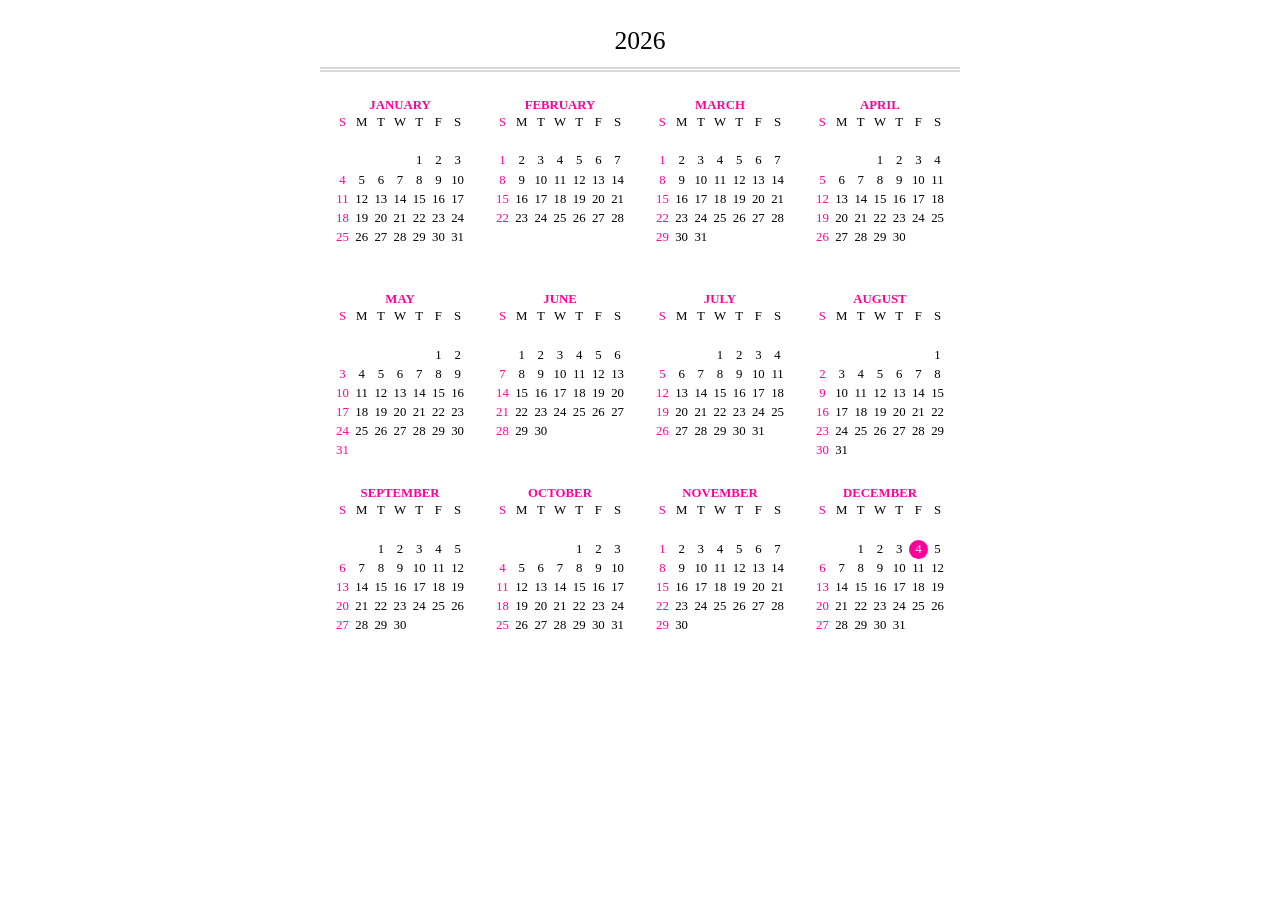
<file: templates/history_template/backup/dist/index.html>
<!DOCTYPE html>
<html lang="en" class="no-js">
<head>
  <meta charset="UTF-8">
  <title>CodePen - Flexbox responsive calendar</title>
  <link rel="stylesheet" href="./style.css">

</head>
<body>
<!-- partial:index.partial.html -->
<section> 
<h1 id="year"></h1>
<div class="calendar"></div>
</section>
<!-- partial -->
  <script src='https://codepen.io/enxaneta/pen/WrJREB.js'></script><script  src="./script.js"></script>

</body>
</html>
</file>
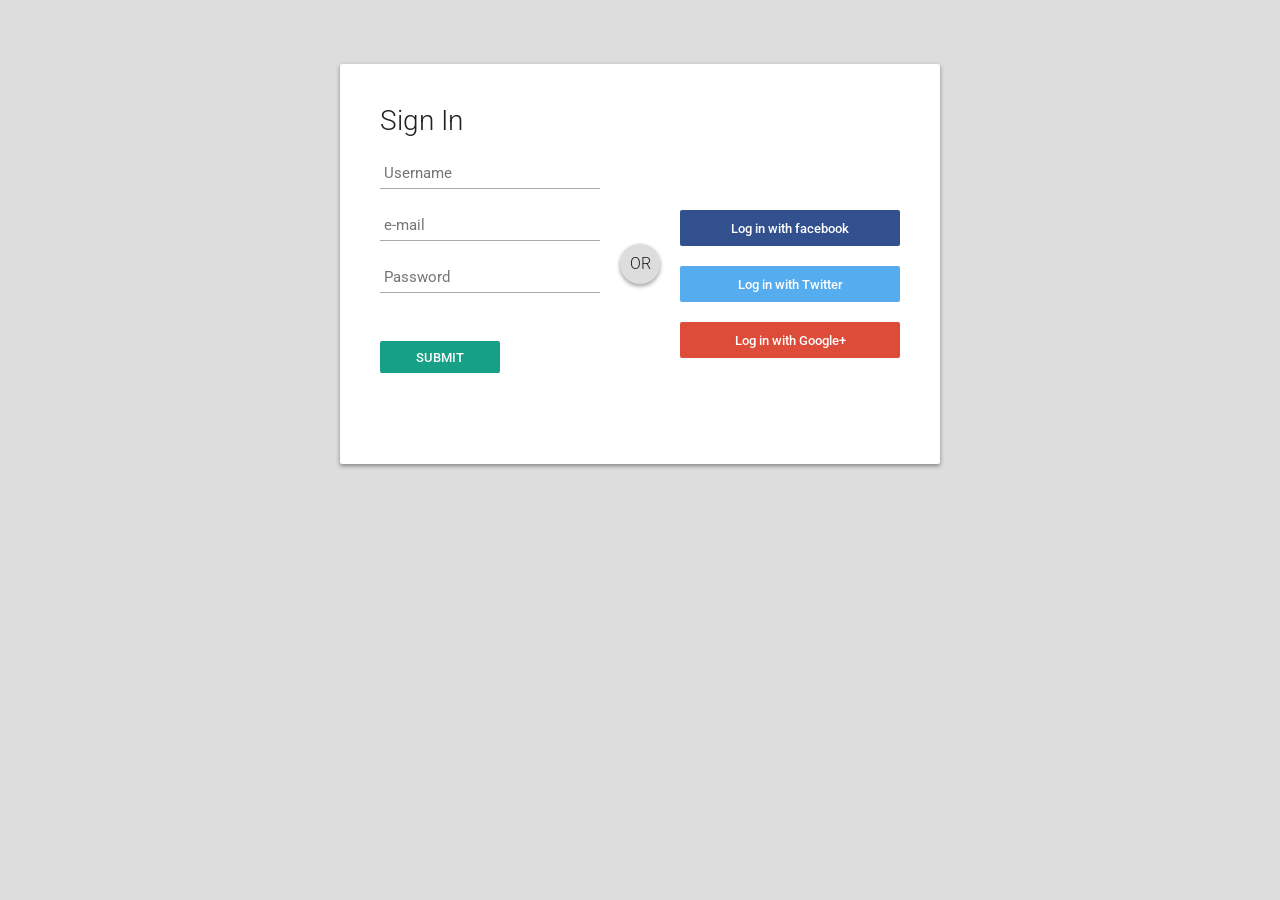
<file: templates/sign_in_index.html>
<!DOCTYPE html>
<html lang="en" >
<head>
  <meta charset="UTF-8">
  <title>Secure Sign In</title>
  <link rel="stylesheet" href="../static/css/sign_in_style.css">

</head>
<body>
<!-- partial:index.partial.html -->
<div id="login-box">
  <div class="left">
    <h1>Sign In</h1>
    
    <input type="text" name="username" placeholder="Username" />
    <input type="text" name="email" placeholder="e-mail" />
    <input type="password" name="password" placeholder="Password" />
    <!-- <input type="password" name="password2" placeholder="Retype password" /> -->
    
    <input type="submit" name="signup_submit" value="Submit" />
  </div>
  
  <div class="right">
    <span class="loginwith">Sign in with<br />social network</span>
    
    <button class="social-signin facebook">Log in with facebook</button>
    <button class="social-signin twitter">Log in with Twitter</button>
    <button class="social-signin google">Log in with Google+</button>
  </div>
  <div class="or">OR</div>
</div>
<!-- partial -->
  
</body>
</html>
</file>
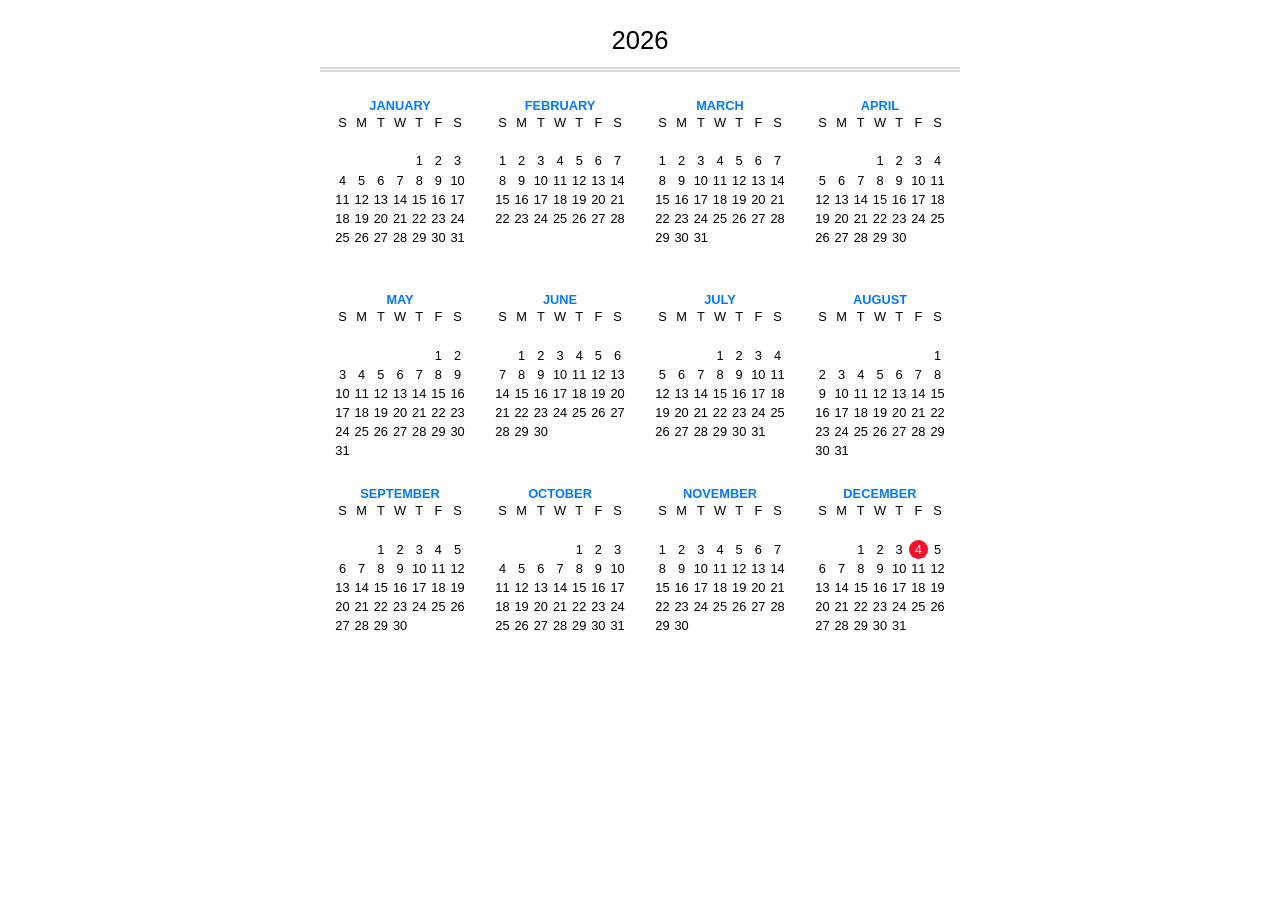
<file: templates/history_template/dist/history_index.html>
<!DOCTYPE html>
<html lang="en" class="no-js">
<head>
  <meta charset="UTF-8">
  <title>Your History</title>
  <link rel="stylesheet" href="./style.css">

</head>
<body>
<!-- partial:index.partial.html -->
<section> 
<h1 id="year"></h1>
<div class="calendar"></div>
</section>
<!-- partial -->
  <script src='https://codepen.io/enxaneta/pen/WrJREB.js'></script><script  src="./script.js"></script>
  

</body>
</html>
</file>
<file: templates/history_template/backup/dist/style.css>
html {
  font-size: 80%;
}

* {
  margin: 0;
  padding: 0;
  font-family: "Times New Roman", Times, serif;
}

.calendar,
section {
  max-width: 50rem;
}

.day {
  width: 1.5em;
  height: 1.5em;
}

.day:nth-of-type(7n+1) {
  color: #f09;
}

.to.day {
  color: white;
  background: #f09;
  border-radius: 50%;
}

.month {
  width: calc(1.5em * 7);
  padding: 1em;
  cursor: pointer;
}

h4 {
  font-size: 1em;
  text-transform: uppercase;
  color: #f09;
}

h1#year {
  font-size: 2em;
  height: 29px;
  font-weight: normal;
  padding: 1em 1em .5em 1em;
  margin-bottom: .5em;
  border-bottom: 5px double #d9d9d9;
}

.no-flexbox .day {
  text-align: center;
  float: left;
  line-height: 1.5em;
}

.no-flexbox h4 {
  text-align: center;
}

.no-flexbox h1 {
  width: 4em;
}


/* FLEXBOX styles*/

body,
body * {
  display: flex;
  justify-content: center;
}

h4 {
  justify-content: center;
  flex: 1 0 100%;
}

h1 {
  justify-content: center;
  align-self: stretch;
}

.calendar,
.month {
  flex-wrap: wrap;
}

section {
  flex-direction: column;
  align-self: center;
}

.month {
  align-items: flex-start;
}

.day {
  align-items: center;
  justify-content: center;
}


/*for a Spanish like calendar  
  .month .day:nth-of-type(1){order:7!important;}
  .month .day:nth-of-type(8){order:-1!important;}
   
*/

script {
  display: none;
}

.cloneCont {
  display: block;
  position: absolute;
  top: 50%;
  left: 50%;
  margin-left: -5em;
  margin-top: -10.89em;
  box-shadow: 0px 0px 5px 1px #ccc;
  transform: scale(2, 2);
  background: rgba(255, 255, 255, .9);
  animation: redimensionar .5s cubic-bezier(.86, 0, .07, 1);
}

.month.cloneMonth {
  display: flex
}

.month.cloneMonth:after {
  content: "\02718";
  color: #f09;
  position: absolute;
  top: 1em;
  right: 1em;
}

.cloneCont.trans {
  transform: translateY(1000px);
  background: rgba(255, 255, 255, .9);
  opacity: 0;
  animation: trasladar .5s cubic-bezier(.86, 0, .07, 1);
}

@keyframes redimensionar {
  0% {
    transform: scale(1, 1);
    background: rgba(255, 255, 255, .9);
    opacity: 0;
  }
  100% {
    transform: scale(2, 2);
    background: rgba(255, 255, 255, .9);
    opacity: 1;
  }
}

@keyframes trasladar {
  0% {
    opacity: 1;
  }
  100% {
    transform: translateY(1000px);
    opacity: 0;
  }
}
</file>
<file: static/css/sign_in_style.css>
@import url(https://fonts.googleapis.com/css?family=Roboto:400,300,500);
*:focus {
  outline: none;
}

body {
  margin: 0;
  padding: 0;
  background: #DDD;
  font-size: 16px;
  color: #222;
  font-family: 'Roboto', sans-serif;
  font-weight: 300;
}

#login-box {
  position: relative;
  margin: 5% auto;
  width: 600px;
  height: 400px;
  background: #FFF;
  border-radius: 2px;
  box-shadow: 0 2px 4px rgba(0, 0, 0, 0.4);
}

.left {
  position: absolute;
  top: 0;
  left: 0;
  box-sizing: border-box;
  padding: 40px;
  width: 300px;
  height: 400px;
}

h1 {
  margin: 0 0 20px 0;
  font-weight: 300;
  font-size: 28px;
}

input[type="text"],
input[type="password"] {
  display: block;
  box-sizing: border-box;
  margin-bottom: 20px;
  padding: 4px;
  width: 220px;
  height: 32px;
  border: none;
  border-bottom: 1px solid #AAA;
  font-family: 'Roboto', sans-serif;
  font-weight: 400;
  font-size: 15px;
  transition: 0.2s ease;
}

input[type="text"]:focus,
input[type="password"]:focus {
  border-bottom: 2px solid #16a085;
  color: #16a085;
  transition: 0.2s ease;
}

input[type="submit"] {
  margin-top: 28px;
  width: 120px;
  height: 32px;
  background: #16a085;
  border: none;
  border-radius: 2px;
  color: #FFF;
  font-family: 'Roboto', sans-serif;
  font-weight: 500;
  text-transform: uppercase;
  transition: 0.1s ease;
  cursor: pointer;
}

input[type="submit"]:hover,
input[type="submit"]:focus {
  opacity: 0.8;
  box-shadow: 0 2px 4px rgba(0, 0, 0, 0.4);
  transition: 0.1s ease;
}

input[type="submit"]:active {
  opacity: 1;
  box-shadow: 0 1px 2px rgba(0, 0, 0, 0.4);
  transition: 0.1s ease;
}

.or {
  position: absolute;
  top: 180px;
  left: 280px;
  width: 40px;
  height: 40px;
  background: #DDD;
  border-radius: 50%;
  box-shadow: 0 2px 4px rgba(0, 0, 0, 0.4);
  line-height: 40px;
  text-align: center;
}

.right {
  position: absolute;
  top: 0;
  right: 0;
  box-sizing: border-box;
  padding: 40px;
  width: 300px;
  height: 400px;
  background: url('https://goo.gl/YbktSj');
  background-size: cover;
  background-position: center;
  border-radius: 0 2px 2px 0;
}

.right .loginwith {
  display: block;
  margin-bottom: 40px;
  font-size: 28px;
  color: #FFF;
  text-align: center;
}

button.social-signin {
  margin-bottom: 20px;
  width: 220px;
  height: 36px;
  border: none;
  border-radius: 2px;
  color: #FFF;
  font-family: 'Roboto', sans-serif;
  font-weight: 500;
  transition: 0.2s ease;
  cursor: pointer;
}

button.social-signin:hover,
button.social-signin:focus {
  box-shadow: 0 2px 4px rgba(0, 0, 0, 0.4);
  transition: 0.2s ease;
}

button.social-signin:active {
  box-shadow: 0 1px 2px rgba(0, 0, 0, 0.4);
  transition: 0.2s ease;
}

button.social-signin.facebook {
  background: #32508E;
}

button.social-signin.twitter {
  background: #55ACEE;
}

button.social-signin.google {
  background: #DD4B39;
}
</file>
<file: templates/history_template/dist/style.css>
html {
  font-size: 80%;
}

* {
  margin: 0;
  padding: 0;
  font-family: 'Lato', 'Helvetica Neue', Helvetica, Arial, sans-serif
}

.calendar,
section {
  max-width: 50rem;
}

.day {
  width: 1.5em;
  height: 1.5em;
}

.day:nth-of-type(7n+1) {
  color: 007bff;
}

.to.day {
  color: white;
  background: #ff0a2b;
  border-radius: 50%;
}

.month {
  width: calc(1.5em * 7);
  padding: 1em;
  cursor: pointer;
}

h4 {
  font-size: 1em;
  text-transform: uppercase;
  color: #007bff;
}

h1#year {
  font-size: 2em;
  height: 29px;
  font-weight: normal;
  padding: 1em 1em .5em 1em;
  margin-bottom: .5em;
  border-bottom: 5px double #d9d9d9;
}

.no-flexbox .day {
  text-align: center;
  float: left;
  line-height: 1.5em;
}

.no-flexbox h4 {
  text-align: center;
}

.no-flexbox h1 {
  width: 4em;
}


/* FLEXBOX styles*/

body,
body * {
  display: flex;
  justify-content: center;
}

h4 {
  justify-content: center;
  flex: 1 0 100%;
}

h1 {
  justify-content: center;
  align-self: stretch;
}

.calendar,
.month {
  flex-wrap: wrap;
}

section {
  flex-direction: column;
  align-self: center;
}

.month {
  align-items: flex-start;
}

.day {
  align-items: center;
  justify-content: center;
}


/*for a Spanish like calendar  
  .month .day:nth-of-type(1){order:7!important;}
  .month .day:nth-of-type(8){order:-1!important;}
   
*/

script {
  display: none;
}

.cloneCont {
  display: block;
  position: absolute;
  top: 50%;
  left: 50%;
  margin-left: -5em;
  margin-top: -10.89em;
  box-shadow: 0px 0px 5px 1px #ccc;
  transform: scale(2, 2);
  background: rgba(255, 255, 255, .9);
  animation: redimensionar .5s cubic-bezier(.86, 0, .07, 1);
}

.month.cloneMonth {
  display: flex
}

.month.cloneMonth:after {
  content: "\02718";
  color: #007bff;;
  position: absolute;
  top: 1em;
  right: 1em;
}

.cloneCont.trans {
  transform: translateY(1000px);
  background: rgba(255, 255, 255, .9);
  opacity: 0;
  animation: trasladar .5s cubic-bezier(.86, 0, .07, 1);
}

@keyframes redimensionar {
  0% {
    transform: scale(1, 1);
    background: rgba(255, 255, 255, .9);
    opacity: 0;
  }
  100% {
    transform: scale(2, 2);
    background: rgba(255, 255, 255, .9);
    opacity: 1;
  }
}

@keyframes trasladar {
  0% {
    opacity: 1;
  }
  100% {
    transform: translateY(1000px);
    opacity: 0;
  }
}
header.masthead {
  position: relative;
  background-color: #343a40;
  background: url("../img/bg-masthead.jpg") no-repeat center center;
  background-size: cover;
  padding-top: 8rem;
  padding-bottom: 8rem;
}

header.masthead .overlay {
  position: absolute;
  background-color: #212529;
  height: 100%;
  width: 100%;
  top: 0;
  left: 0;
  opacity: 0.3;
}

header.masthead h1 {
  font-size: 2rem;
}

@media (min-width: 768px) {
  header.masthead {
    padding-top: 12rem;
    padding-bottom: 12rem;
  }
  header.masthead h1 {
    font-size: 3rem;
  }
}

.showcase .showcase-text {
  padding: 3rem;
}

.showcase .showcase-img {
  min-height: 30rem;
  background-size: cover;
}

@media (min-width: 768px) {
  .showcase .showcase-text {
    padding: 7rem;
  }
}

.features-icons {
  padding-top: 7rem;
  padding-bottom: 7rem;
}

.features-icons .features-icons-item {
  max-width: 20rem;
}

.features-icons .features-icons-item .features-icons-icon {
  height: 7rem;
}

.features-icons .features-icons-item .features-icons-icon i {
  font-size: 4.5rem;
}

.features-icons .features-icons-item:hover .features-icons-icon i {
  font-size: 5rem;
}

.testimonials {
  padding-top: 7rem;
  padding-bottom: 7rem;
}

.testimonials .testimonial-item {
  max-width: 18rem;
}

.testimonials .testimonial-item img {
  max-width: 12rem;
  box-shadow: 0px 5px 5px 0px #adb5bd;
}

.call-to-action {
  position: relative;
  background-color: #343a40;
  background: url("../img/bg-masthead.jpg") no-repeat center center;
  background-size: cover;
  padding-top: 7rem;
  padding-bottom: 7rem;
}

.call-to-action .overlay {
  position: absolute;
  background-color: #212529;
  height: 100%;
  width: 100%;
  top: 0;
  left: 0;
  opacity: 0.3;
}

footer.footer {
  padding-top: 4rem;
  padding-bottom: 4rem;
}
</file>
